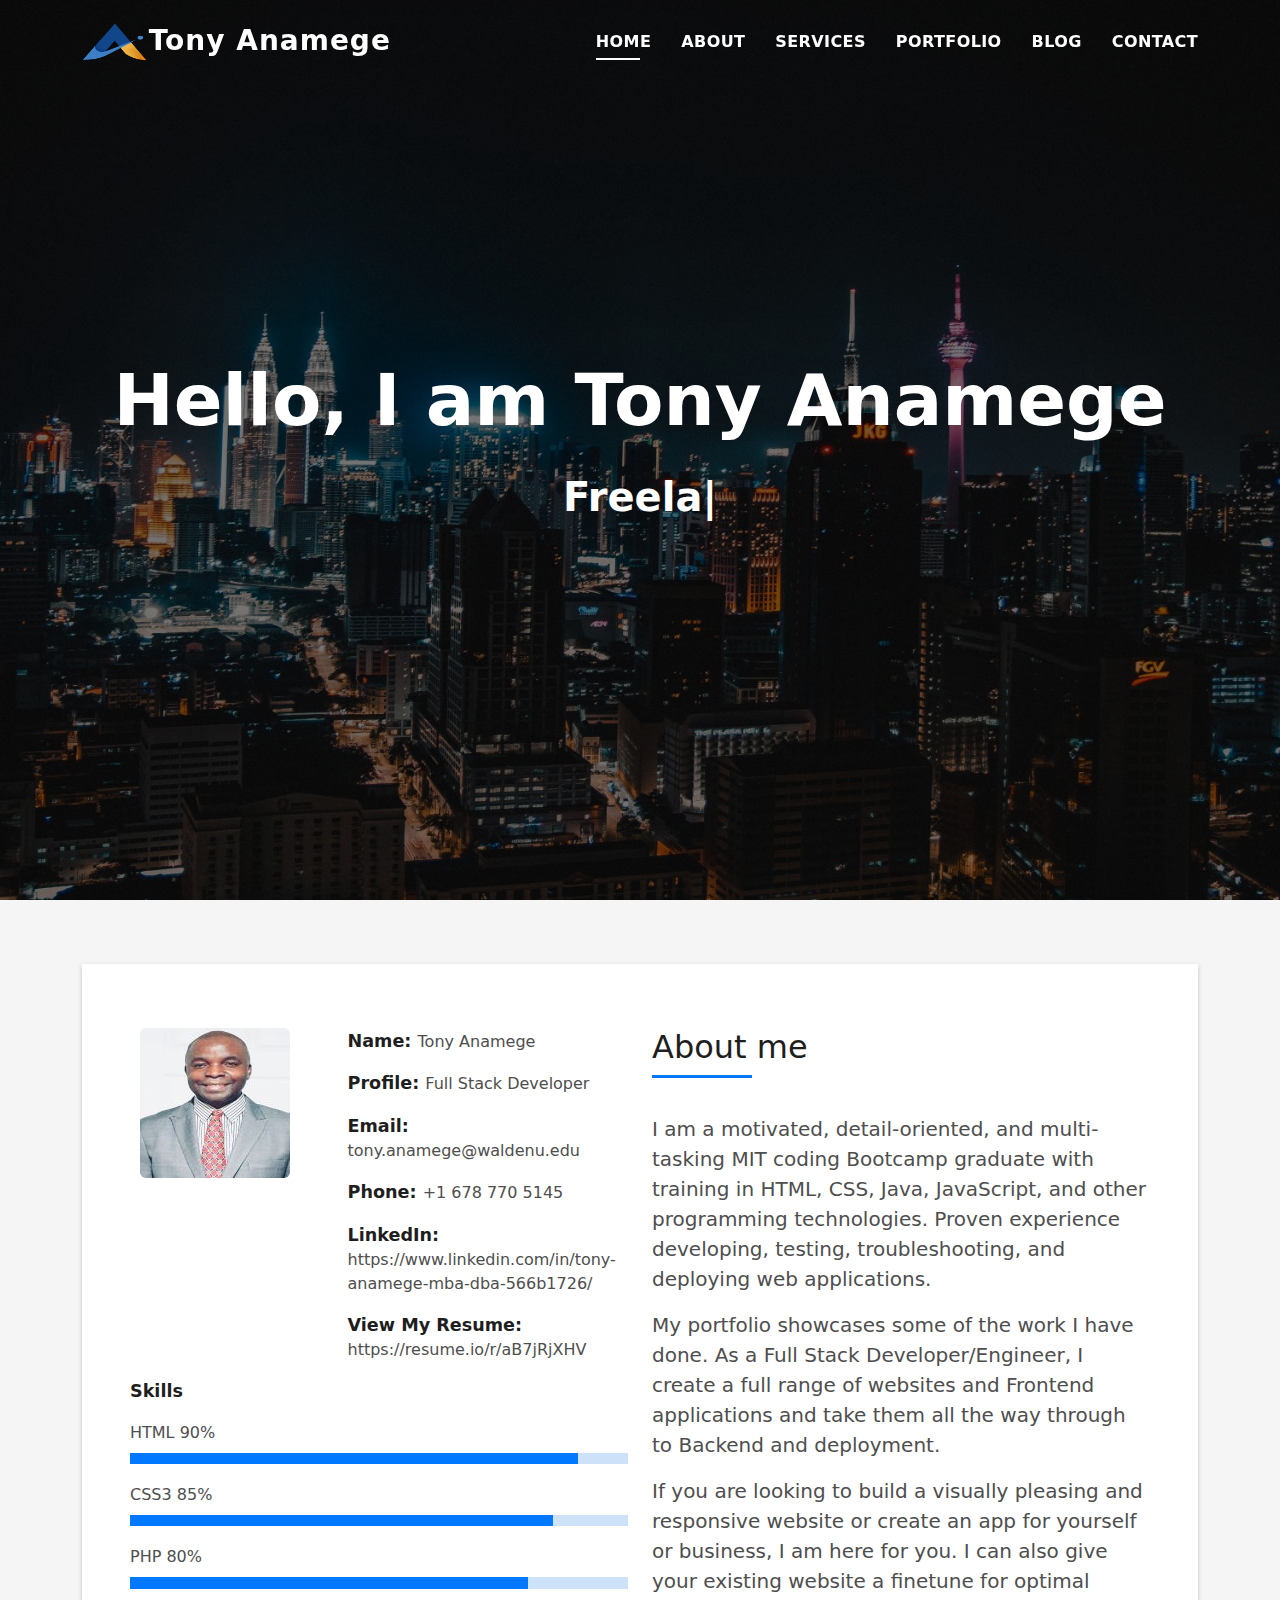
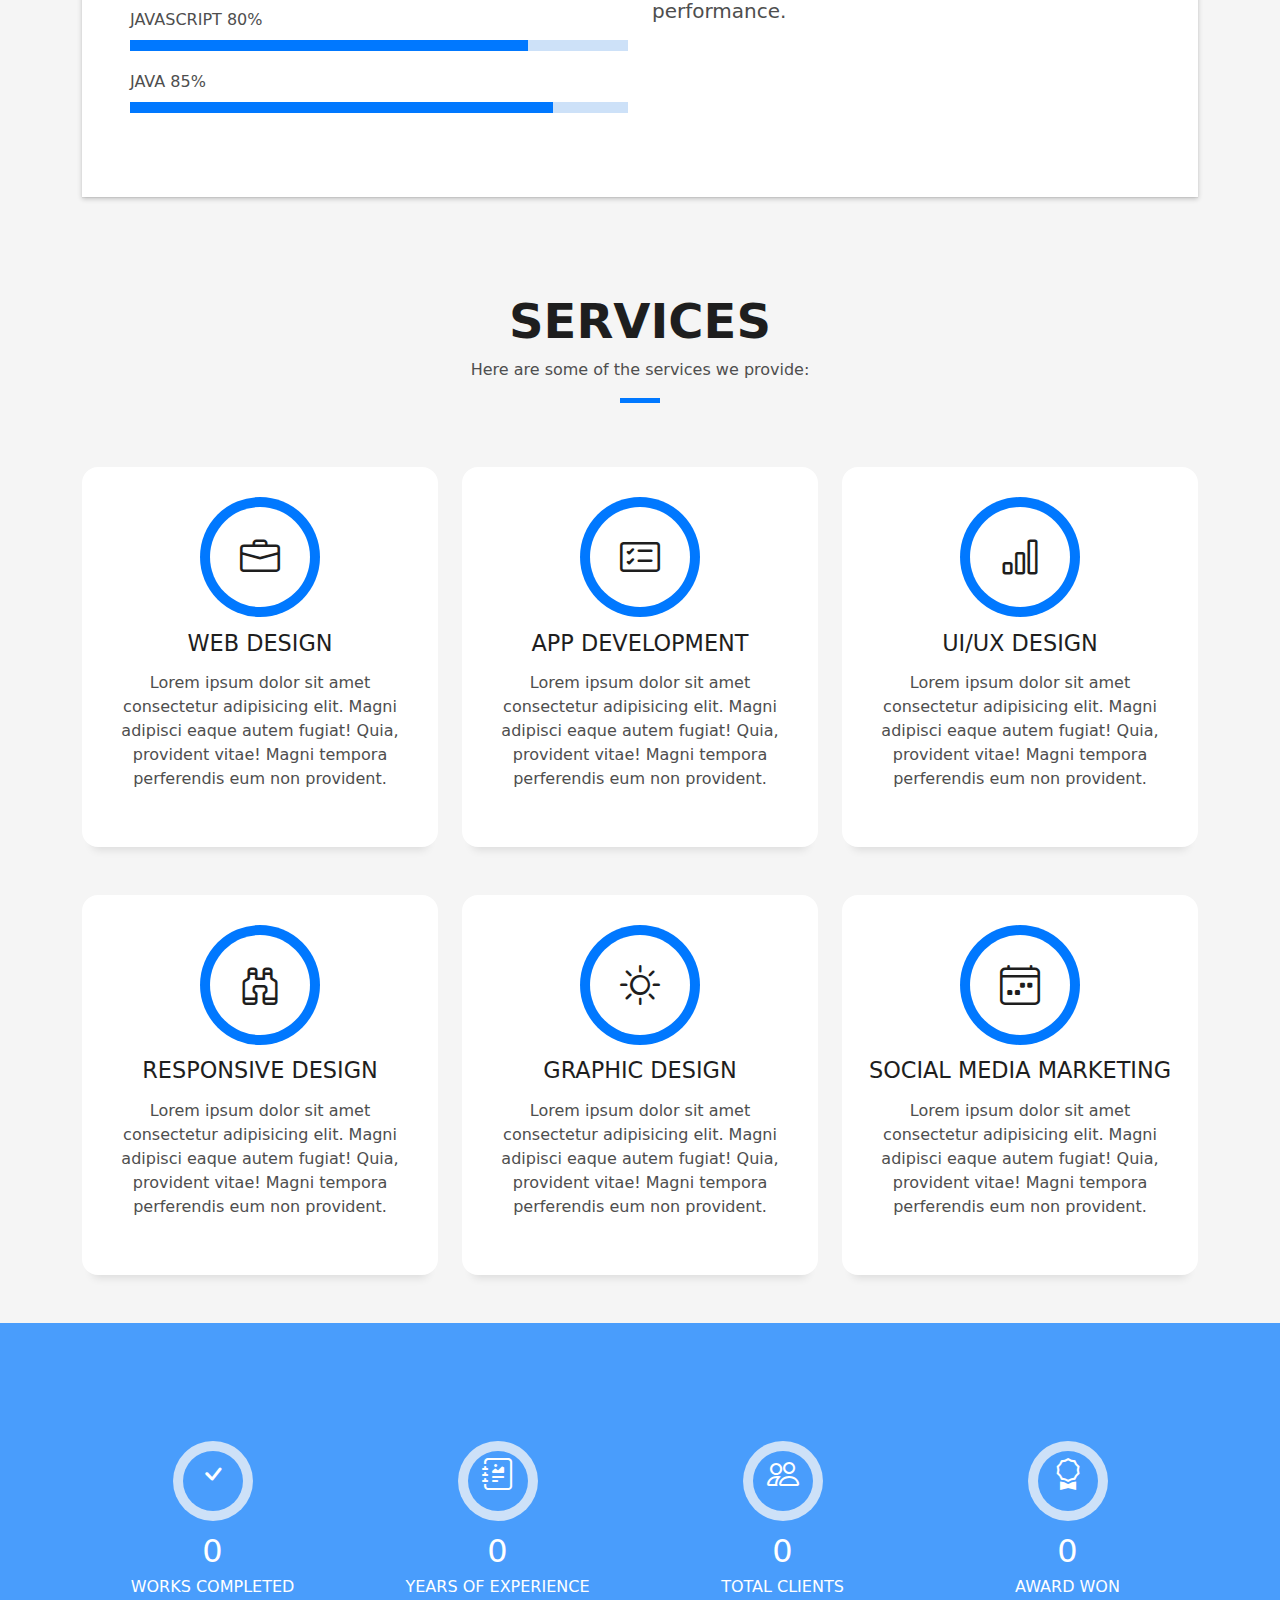
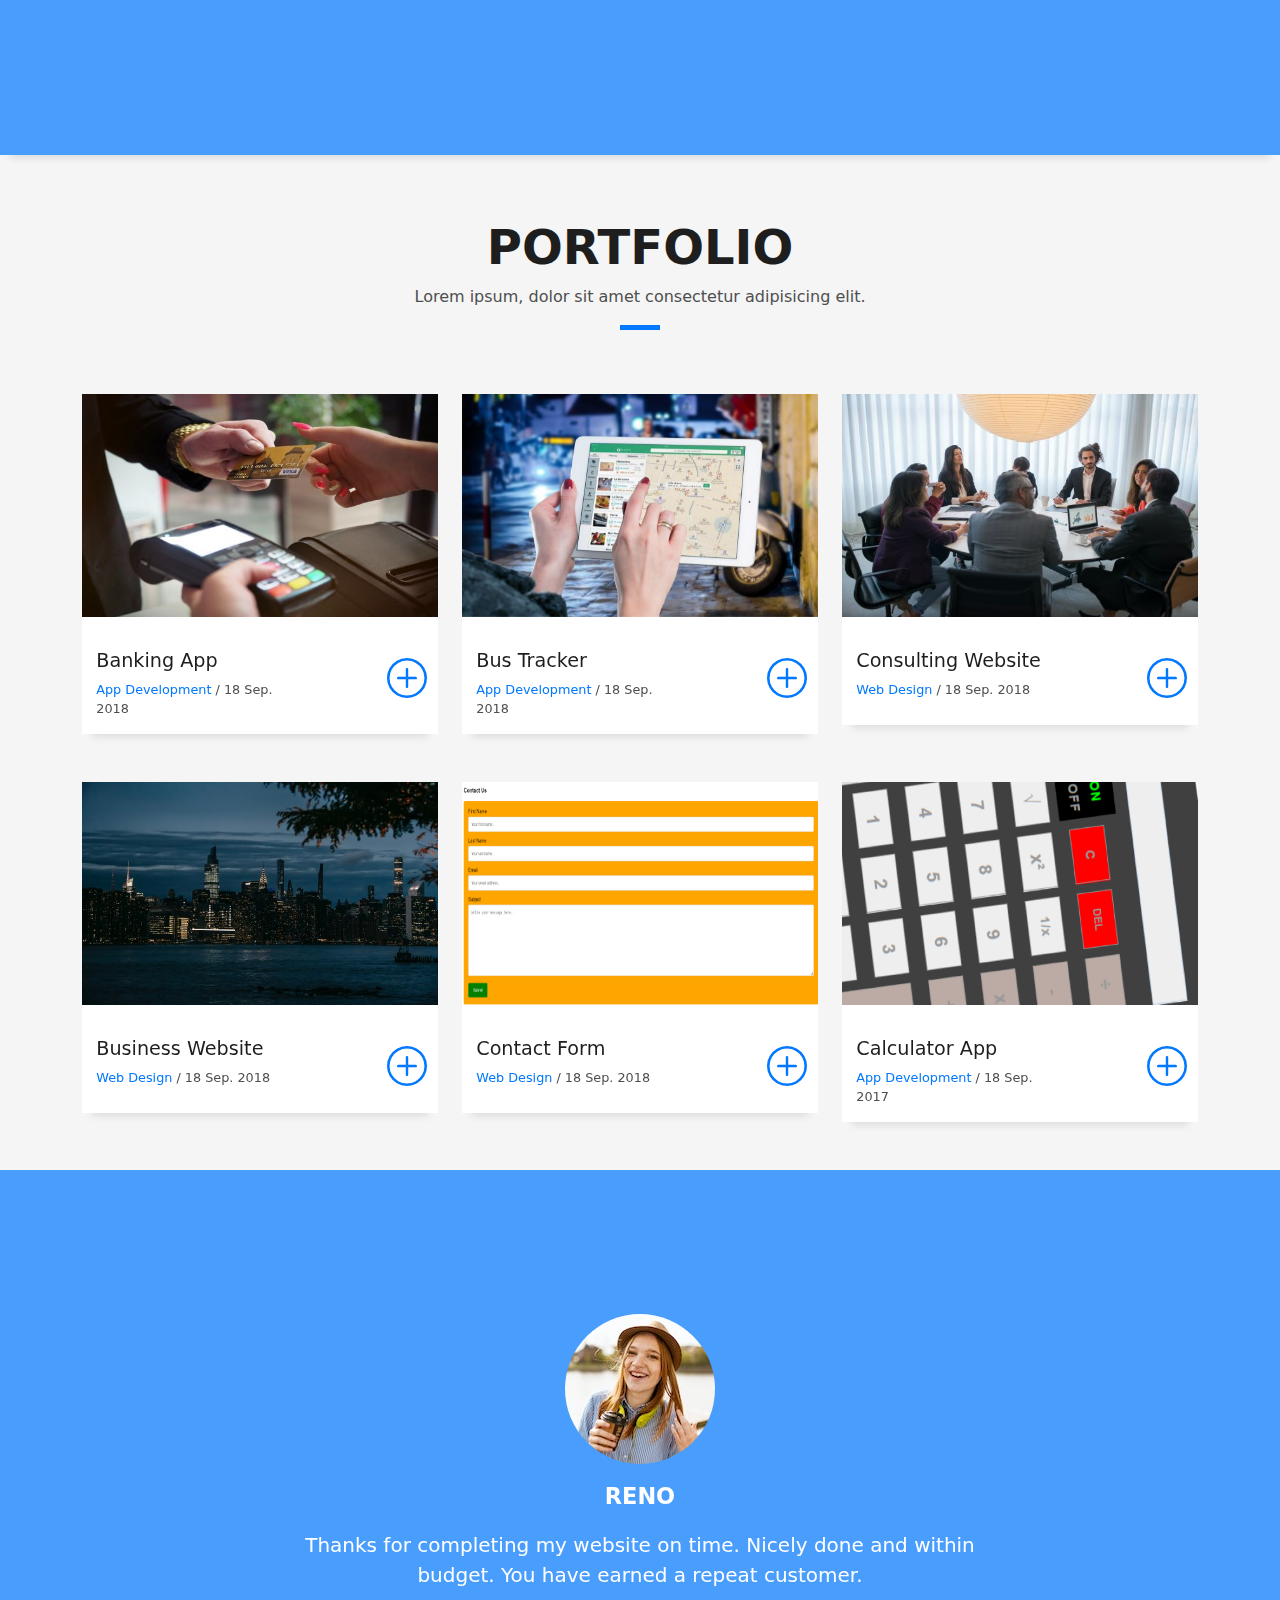
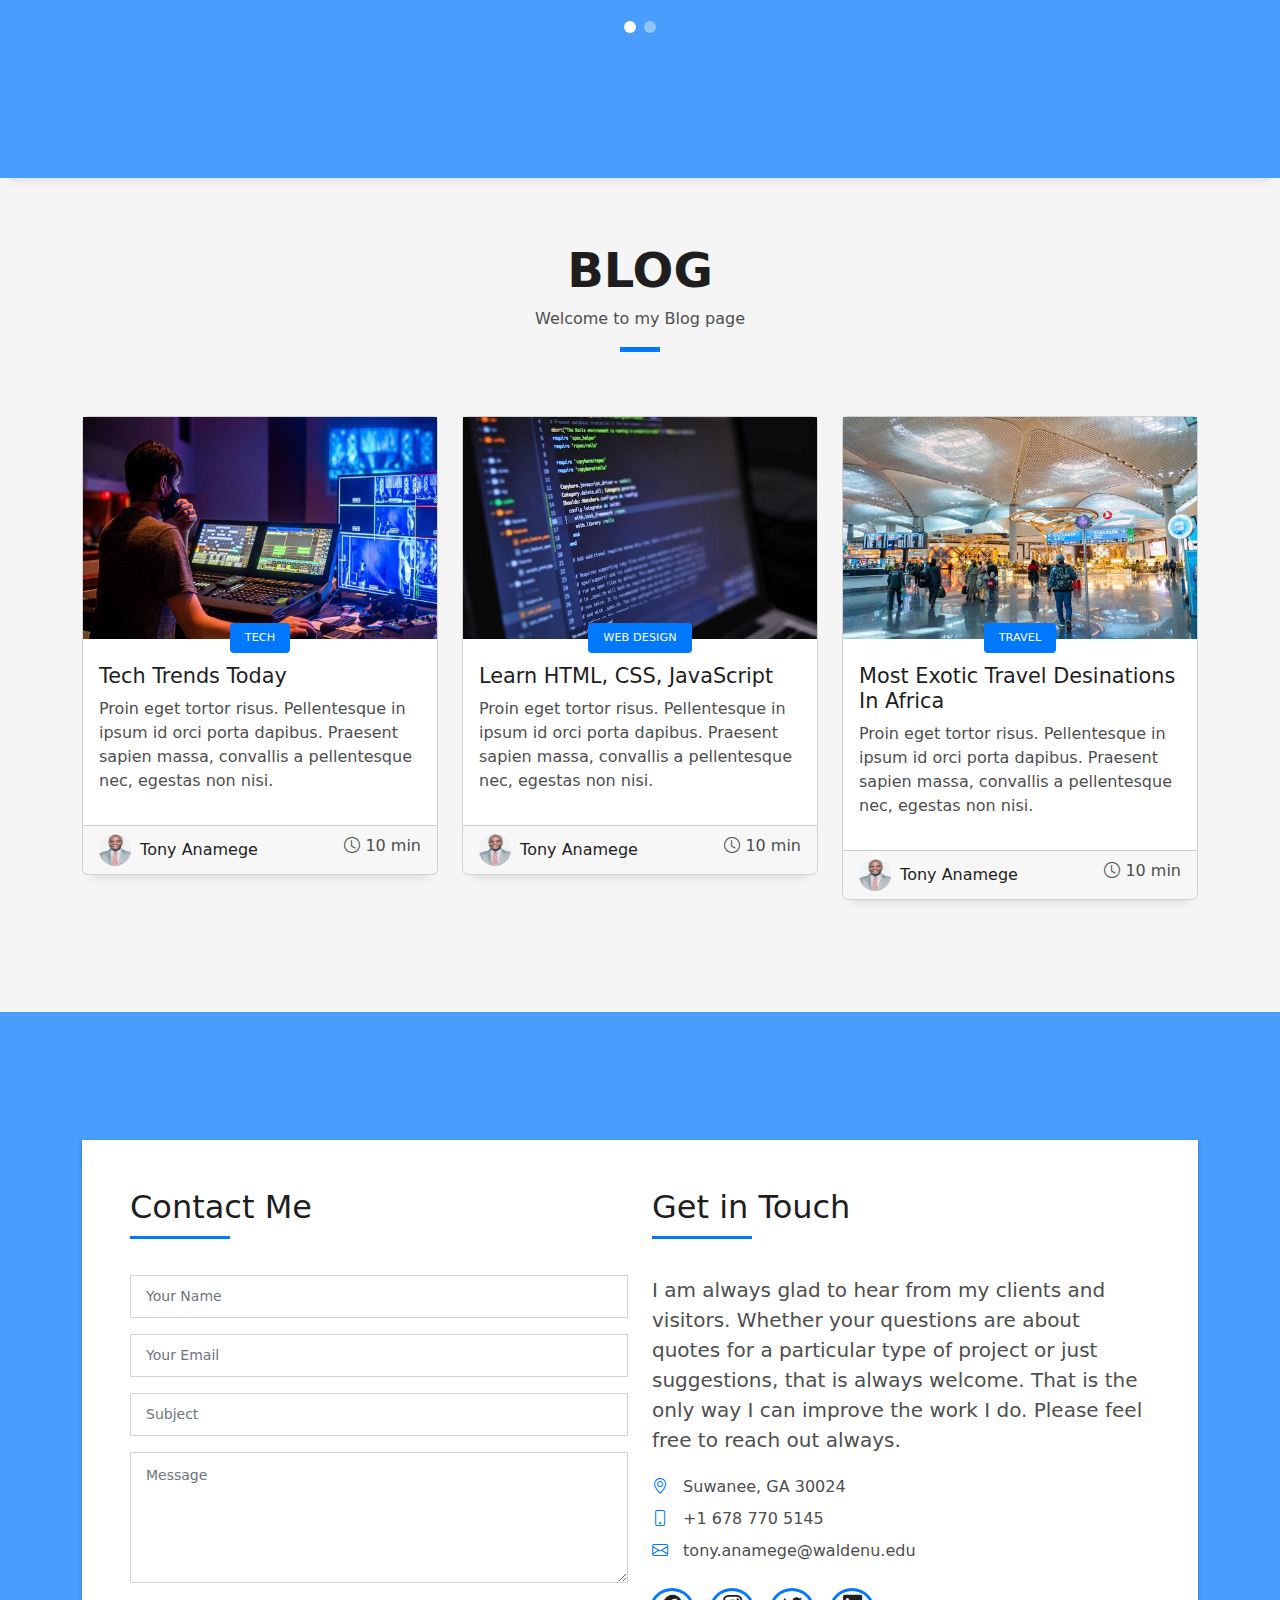
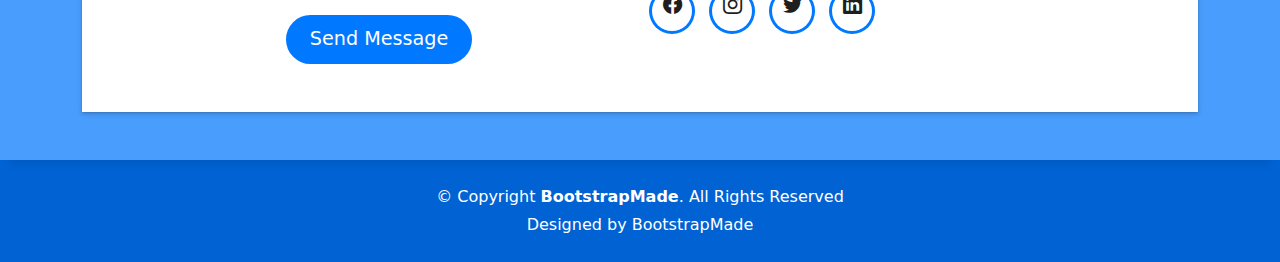
<file: index.html>
<!DOCTYPE html>
<html lang="en">

<head>
  <meta charset="utf-8">
  <meta content="width=device-width, initial-scale=1.0" name="viewport">

  <title>Tony Anamege - Portfolio Website</title>
  <meta content="" name="description">
  <meta content="" name="keywords">

  <!-- Favicons -->
  <link href="assets/img/favicon.png" rel="icon">
  <link href="assets/img/apple-touch-icon.png" rel="apple-touch-icon">

  <!-- Vendor CSS Files -->
  <link href="assets/vendor/bootstrap/css/bootstrap.min.css" rel="stylesheet">
  <link href="assets/vendor/bootstrap-icons/bootstrap-icons.css" rel="stylesheet">
  <link href="assets/vendor/glightbox/css/glightbox.min.css" rel="stylesheet">
  <link href="assets/vendor/swiper/swiper-bundle.min.css" rel="stylesheet">

  <!-- Template Main CSS File -->
  <link href="assets/css/style.css" rel="stylesheet">

  <!-- =======================================================
  * Template Name: DevFolio - v4.9.1
  * Template URL: https://bootstrapmade.com/devfolio-bootstrap-portfolio-html-template/
  * Author: BootstrapMade.com
  * License: https://bootstrapmade.com/license/
  ======================================================== -->
</head>

<body>

  <!-- ======= Header ======= -->
  <header id="header" class="fixed-top">
    <div class="container d-flex align-items-center justify-content-between">

      <h1 class="logo"><a href="index.html"><img src="assets/img/amaxxa-website-logo-250x150.png">Tony Anamege</a></h1>
      <!-- Uncomment below if you prefer to use an image logo -->
      <!-- <a href="index.html" class="logo"><img src="assets/img/logo.png" alt="" class="img-fluid"></a>-->

      <nav id="navbar" class="navbar">
        <ul>
          <li><a class="nav-link scrollto active" href="#hero">Home</a></li>
          <li><a class="nav-link scrollto" href="#about">About</a></li>
          <li><a class="nav-link scrollto" href="#services">Services</a></li>
          <li><a class="nav-link scrollto " href="#work">Portfolio</a></li>
          <li><a class="nav-link scrollto " href="#blog">Blog</a></li>          
          <li><a class="nav-link scrollto" href="#contact">Contact</a></li>
        </ul>
        <i class="bi bi-list mobile-nav-toggle"></i>
      </nav><!-- .navbar -->

    </div>
  </header><!-- End Header -->

  <!-- ======= Hero Section ======= -->
  <div id="hero" class="hero route bg-image" style="background-image: url(assets/img/night_skyline.jpg)">
    <div class="overlay-itro"></div>
    <div class="hero-content display-table">
      <div class="table-cell">
        <div class="container">
          <!--<p class="display-6 color-d">Hello, world!</p>-->
          <h1 class="hero-title mb-4">Hello, I am Tony Anamege</h1>
          <p class="hero-subtitle"><span class="typed" data-typed-items="Freelancer, Designer, Developer, UI/UX Designer"></span></p>
          <!-- <p class="pt-3"><a class="btn btn-primary btn js-scroll px-4" href="#about" role="button">Learn More</a></p> -->
        </div>
      </div>
    </div>
  </div><!-- End Hero Section -->

  <main id="main">

    <!-- ======= About Section ======= -->
    <section id="about" class="about-mf sect-pt4 route">
      <div class="container">
        <div class="row">
          <div class="col-sm-12">
            <div class="box-shadow-full">
              <div class="row">
                <div class="col-md-6">
                  <div class="row">
                    <div class="col-sm-6 col-md-5">
                      <div class="about-img">
                        <img src="assets/img/profile_pic1.jpg" class="img-fluid rounded b-shadow-a" alt="">
                      </div>
                    </div>
                    <div class="col-sm-6 col-md-7">
                      <div class="about-info">
                        <p><span class="title-s">Name: </span> <span>Tony Anamege</span></p>
                        <p><span class="title-s">Profile: </span> <span>Full Stack Developer</span></p>
                        <p><span class="title-s">Email: </span> <span>tony.anamege@waldenu.edu</span></p>
                        <p><span class="title-s">Phone: </span> <span>+1 678 770 5145</span></p>
                        <p><span class="title-s">LinkedIn: </span> <span>https://www.linkedin.com/in/tony-anamege-mba-dba-566b1726/</span></p>
                        <p><span class="title-s">View My Resume: </span> <span>https://resume.io/r/aB7jRjXHV</span></p>
                      </div>
                    </div>
                  </div>
                  <div class="skill-mf">
                    <p class="title-s">Skills</p>
                    <span>HTML</span> <span class="pull-right">90%</span>
                    <div class="progress">
                      <div class="progress-bar" role="progressbar" style="width: 90%;" aria-valuenow="85" aria-valuemin="0" aria-valuemax="100"></div>
                    </div>
                    <span>CSS3</span> <span class="pull-right">85%</span>
                    <div class="progress">
                      <div class="progress-bar" role="progressbar" style="width: 85%" aria-valuenow="75" aria-valuemin="0" aria-valuemax="100"></div>
                    </div>
                    <span>PHP</span> <span class="pull-right">80%</span>
                    <div class="progress">
                      <div class="progress-bar" role="progressbar" style="width: 80%" aria-valuenow="50" aria-valuemin="0" aria-valuemax="100"></div>
                    </div>
                    <span>JAVASCRIPT</span> <span class="pull-right">80%</span>
                    <div class="progress">
                      <div class="progress-bar" role="progressbar" style="width: 80%" aria-valuenow="90" aria-valuemin="0" aria-valuemax="100"></div>
                    </div>
                    <span>JAVA</span> <span class="pull-right">85%</span>
                    <div class="progress">
                      <div class="progress-bar" role="progressbar" style="width: 85%" aria-valuenow="50" aria-valuemin="0" aria-valuemax="100"></div>
                    </div>
                  </div>
                </div>
                <div class="col-md-6">
                  <div class="about-me pt-4 pt-md-0">
                    <div class="title-box-2">
                      <h5 class="title-left">
                        About me
                      </h5>
                    </div>
                    <p class="lead">
                      I am a motivated, detail-oriented, and multi-tasking MIT coding Bootcamp graduate with training in HTML, CSS, Java, JavaScript, and other programming technologies. Proven experience developing, testing, troubleshooting, and deploying web applications.  
                    </p>
                    <p class="lead">
                      My portfolio showcases some of the work I have done. As a Full Stack Developer/Engineer, I create a full range of websites and Frontend applications and take them all the way through to Backend and deployment. 
                    </p>
                    <p class="lead">
                      If you are looking to build a visually pleasing and responsive website or create  an app for yourself or business, I am here for you. I can also give your existing website a finetune for optimal performance. 
                    </p>
                  </div>
                </div>
              </div>
            </div>
          </div>
        </div>
      </div>
    </section><!-- End About Section -->

    <!-- ======= Services Section ======= -->
    <section id="services" class="services-mf pt-5 route">
      <div class="container">
        <div class="row">
          <div class="col-sm-12">
            <div class="title-box text-center">
              <h3 class="title-a">
                Services
              </h3>
              <p class="subtitle-a">
                Here are some of the services we provide:
              </p>
              <div class="line-mf"></div>
            </div>
          </div>
        </div>
        <div class="row">
          <div class="col-md-4">
            <div class="service-box">
              <div class="service-ico">
                <span class="ico-circle"><i class="bi bi-briefcase"></i></span>
              </div>
              <div class="service-content">
                <h2 class="s-title">Web Design</h2>
                <p class="s-description text-center">
                  Lorem ipsum dolor sit amet consectetur adipisicing elit. Magni adipisci eaque autem fugiat! Quia,
                  provident vitae! Magni
                  tempora perferendis eum non provident.
                </p>
              </div>
            </div>
          </div>
          <div class="col-md-4">
            <div class="service-box">
              <div class="service-ico">
                <span class="ico-circle"><i class="bi bi-card-checklist"></i></span>
              </div>
              <div class="service-content">
                <h2 class="s-title">App Development</h2>
                <p class="s-description text-center">
                  Lorem ipsum dolor sit amet consectetur adipisicing elit. Magni adipisci eaque autem fugiat! Quia,
                  provident vitae! Magni
                  tempora perferendis eum non provident.
                </p>
              </div>
            </div>
          </div>
          <div class="col-md-4">
            <div class="service-box">
              <div class="service-ico">
                <span class="ico-circle"><i class="bi bi-bar-chart"></i></span>
              </div>
              <div class="service-content">
                <h2 class="s-title">UI/UX Design</h2>
                <p class="s-description text-center">
                  Lorem ipsum dolor sit amet consectetur adipisicing elit. Magni adipisci eaque autem fugiat! Quia,
                  provident vitae! Magni
                  tempora perferendis eum non provident.
                </p>
              </div>
            </div>
          </div>
          <div class="col-md-4">
            <div class="service-box">
              <div class="service-ico">
                <span class="ico-circle"><i class="bi bi-binoculars"></i></span>
              </div>
              <div class="service-content">
                <h2 class="s-title">Responsive Design</h2>
                <p class="s-description text-center">
                  Lorem ipsum dolor sit amet consectetur adipisicing elit. Magni adipisci eaque autem fugiat! Quia,
                  provident vitae! Magni
                  tempora perferendis eum non provident.
                </p>
              </div>
            </div>
          </div>
          <div class="col-md-4">
            <div class="service-box">
              <div class="service-ico">
                <span class="ico-circle"><i class="bi bi-brightness-high"></i></span>
              </div>
              <div class="service-content">
                <h2 class="s-title">Graphic Design</h2>
                <p class="s-description text-center">
                  Lorem ipsum dolor sit amet consectetur adipisicing elit. Magni adipisci eaque autem fugiat! Quia,
                  provident vitae! Magni
                  tempora perferendis eum non provident.
                </p>
              </div>
            </div>
          </div>
          <div class="col-md-4">
            <div class="service-box">
              <div class="service-ico">
                <span class="ico-circle"><i class="bi bi-calendar4-week"></i></span>
              </div>
              <div class="service-content">
                <h2 class="s-title">Social Media Marketing</h2>
                <p class="s-description text-center">
                  Lorem ipsum dolor sit amet consectetur adipisicing elit. Magni adipisci eaque autem fugiat! Quia,
                  provident vitae! Magni
                  tempora perferendis eum non provident.
                </p>
              </div>
            </div>
          </div>
        </div>
      </div>
    </section><!-- End Services Section -->

    <!-- ======= Counter Section ======= -->
    <div class="section-counter paralax-mf bg-image" style="background-image: url(assets/img/counters-bg.jpg)">
      <div class="overlay-mf"></div>
      <div class="container position-relative">
        <div class="row">
          <div class="col-sm-3 col-lg-3">
            <div class="counter-box counter-box pt-4 pt-md-0">
              <div class="counter-ico">
                <span class="ico-circle"><i class="bi bi-check"></i></span>
              </div>
              <div class="counter-num">
                <p data-purecounter-start="0" data-purecounter-end="15" data-purecounter-duration="1" class="counter purecounter"></p>
                <span class="counter-text">WORKS COMPLETED</span>
              </div>
            </div>
          </div>
          <div class="col-sm-3 col-lg-3">
            <div class="counter-box pt-4 pt-md-0">
              <div class="counter-ico">
                <span class="ico-circle"><i class="bi bi-journal-richtext"></i></span>
              </div>
              <div class="counter-num">
                <p data-purecounter-start="0" data-purecounter-end="1" data-purecounter-duration="1" class="counter purecounter"></p>
                <span class="counter-text">YEARS OF EXPERIENCE</span>
              </div>
            </div>
          </div>
          <div class="col-sm-3 col-lg-3">
            <div class="counter-box pt-4 pt-md-0">
              <div class="counter-ico">
                <span class="ico-circle"><i class="bi bi-people"></i></span>
              </div>
              <div class="counter-num">
                <p data-purecounter-start="0" data-purecounter-end="27" data-purecounter-duration="1" class="counter purecounter"></p>
                <span class="counter-text">TOTAL CLIENTS</span>
              </div>
            </div>
          </div>
          <div class="col-sm-3 col-lg-3">
            <div class="counter-box pt-4 pt-md-0">
              <div class="counter-ico">
                <span class="ico-circle"><i class="bi bi-award"></i></span>
              </div>
              <div class="counter-num">
                <p data-purecounter-start="0" data-purecounter-end="3" data-purecounter-duration="1" class="counter purecounter"></p>
                <span class="counter-text">AWARD WON</span>
              </div>
            </div>
          </div>
        </div>
      </div>
    </div><!-- End Counter Section -->

    <!-- ======= Portfolio Section ======= -->
    <section id="work" class="portfolio-mf sect-pt4 route">
      <div class="container">
        <div class="row">
          <div class="col-sm-12">
            <div class="title-box text-center">
              <h3 class="title-a">
                Portfolio
              </h3>
              <p class="subtitle-a">
                Lorem ipsum, dolor sit amet consectetur adipisicing elit.
              </p>
              <div class="line-mf"></div>
            </div>
          </div>
        </div>
        <div class="row">
          <div class="col-md-4">
            <div class="work-box">
              <a href="assets/img/port_banking_app.jpg" data-gallery="portfolioGallery" class="portfolio-lightbox">
                <div class="work-img">
                  <img src="assets/img/port_banking_app.jpg" alt="" class="img-fluid">
                </div>
              </a>
              <div class="work-content">
                <div class="row">
                  <div class="col-sm-8">
                    <h2 class="w-title">Banking App</h2>
                    <div class="w-more">
                      <span class="w-ctegory">App Development</span> / <span class="w-date">18 Sep. 2018</span>
                    </div>
                  </div>
                  <div class="col-sm-4">
                    <div class="w-like">
                      <a href="portfolio-details.html"> <span class="bi bi-plus-circle"></span></a>
                    </div>
                  </div>
                </div>
              </div>
            </div>
          </div>
          <div class="col-md-4">
            <div class="work-box">
              <a href="assets/img/port_bus_tracker.jpg" data-gallery="portfolioGallery" class="portfolio-lightbox">
                <div class="work-img">
                  <img src="assets/img/port_bus_tracker.jpg" alt="" class="img-fluid">
                </div>
              </a>
              <div class="work-content">
                <div class="row">
                  <div class="col-sm-8">
                    <h2 class="w-title">Bus Tracker</h2>
                    <div class="w-more">
                      <span class="w-ctegory">App Development</span> / <span class="w-date">18 Sep. 2018</span>
                    </div>
                  </div>
                  <div class="col-sm-4">
                    <div class="w-like">
                      <a href="portfolio-details.html"> <span class="bi bi-plus-circle"></span></a>
                    </div>
                  </div>
                </div>
              </div>
            </div>
          </div>
          <div class="col-md-4">
            <div class="work-box">
              <a href="assets/img/port_consulting.jpg" data-gallery="portfolioGallery" class="portfolio-lightbox">
                <div class="work-img">
                  <img src="assets/img/port_consulting.jpg" alt="" class="img-fluid">
                </div>
              </a>
              <div class="work-content">
                <div class="row">
                  <div class="col-sm-8">
                    <h2 class="w-title">Consulting Website</h2>
                    <div class="w-more">
                      <span class="w-ctegory">Web Design</span> / <span class="w-date">18 Sep. 2018</span>
                    </div>
                  </div>
                  <div class="col-sm-4">
                    <div class="w-like">
                      <a href="portfolio-details.html"> <span class="bi bi-plus-circle"></span></a>
                    </div>
                  </div>
                </div>
              </div>
            </div>
          </div>
          <div class="col-md-4">
            <div class="work-box">
              <a href="assets/img/port_management.jpg" data-gallery="portfolioGallery" class="portfolio-lightbox">
                <div class="work-img">
                  <img src="assets/img/port_management.jpg" alt="" class="img-fluid">
                </div>
              </a>
              <div class="work-content">
                <div class="row">
                  <div class="col-sm-8">
                    <h2 class="w-title">Business Website</h2>
                    <div class="w-more">
                      <span class="w-ctegory">Web Design</span> / <span class="w-date">18 Sep. 2018</span>
                    </div>
                  </div>
                  <div class="col-sm-4">
                    <div class="w-like">
                      <a href="portfolio-details.html"> <span class="bi bi-plus-circle"></span></a>
                    </div>
                  </div>
                </div>
              </div>
            </div>
          </div>
          <div class="col-md-4">
            <div class="work-box">
              <a href="assets/img/contact_form.PNG" data-gallery="portfolioGallery" class="portfolio-lightbox">
                <div class="work-img">
                  <img src="assets/img/contact_form.PNG" alt="" class="img-fluid">
                </div>
              </a>
              <div class="work-content">
                <div class="row">
                  <div class="col-sm-8">
                    <h2 class="w-title">Contact Form</h2>
                    <div class="w-more">
                      <span class="w-ctegory">Web Design</span> / <span class="w-date">18 Sep. 2018</span>
                    </div>
                  </div>
                  <div class="col-sm-4">
                    <div class="w-like">
                      <a href="portfolio-details.html"> <span class="bi bi-plus-circle"></span></a>
                    </div>
                  </div>
                </div>
              </div>
            </div>
          </div>
          <div class="col-md-4">
            <div class="work-box">
              <a href="assets/img/Calculator_App1 .PNG" data-gallery="portfolioGallery" class="portfolio-lightbox">
                <div class="work-img">
                  <img src="assets/img/Calculator_App1 .PNG" alt="" class="img-fluid">
                </div>
              </a>
              <div class="work-content">
                <div class="row">
                  <div class="col-sm-8">
                    <h2 class="w-title">Calculator App</h2>
                    <div class="w-more">
                      <span class="w-ctegory">App Development</span> / <span class="w-date">18 Sep. 2017</span>
                    </div>
                  </div>
                  <div class="col-sm-4">
                    <div class="w-like">
                      <a href="portfolio-details.html"> <span class="bi bi-plus-circle"></span></a>
                    </div>
                  </div>
                </div>
              </div>
            </div>
          </div>

        </div>
      </div>
    </section><!-- End Portfolio Section -->

    <!-- ======= Testimonials Section ======= -->
    <div class="testimonials paralax-mf bg-image" style="background-image: url(assets/img/overlay-bg.jpg)">
      <div class="overlay-mf"></div>
      <div class="container">
        <div class="row">
          <div class="col-md-12">

            <div class="testimonials-slider swiper" data-aos="fade-up" data-aos-delay="100">
              <div class="swiper-wrapper">

                <div class="swiper-slide">
                  <div class="testimonial-box">
                    <div class="author-test">
                      <img src="assets/img/testim3.jpg" alt="" class="rounded-circle b-shadow-a">
                      <span class="author">Reno</span>
                    </div>
                    <div class="content-test">
                      <p class="description lead">
                        Thanks for  completing my website on time. Nicely done and within budget. You have earned a repeat customer.
                      </p>
                    </div>
                  </div>
                </div><!-- End testimonial item -->

                <div class="swiper-slide">
                  <div class="testimonial-box">
                    <div class="author-test">
                      <img src="assets/img/dap150.jpg" alt="" class="rounded-circle b-shadow-a">
                      <span class="author">Kayvan</span>
                    </div>
                    <div class="content-test">
                      <p class="description lead">
                        Great job, Tony! I am quite please with how the project came out at the end. Keep up the good job.
                      </p>
                    </div>
                  </div>
                </div><!-- End testimonial item -->
              </div>
              <div class="swiper-pagination"></div>
            </div>

            <!-- <div id="testimonial-mf" class="owl-carousel owl-theme">
          
        </div> -->
          </div>
        </div>
      </div>
    </div><!-- End Testimonials Section -->

    <!-- ======= Blog Section ======= -->
    <section id="blog" class="blog-mf sect-pt4 route">
      <div class="container">
        <div class="row">
          <div class="col-sm-12">
            <div class="title-box text-center">
              <h3 class="title-a">
                Blog
              </h3>
              <p class="subtitle-a">
                Welcome to my Blog page
              </p>
              <div class="line-mf"></div>
            </div>
          </div>
        </div>
        <div class="row">
          <div class="col-md-4">
            <div class="card card-blog">
              <div class="card-img">
                <a href="blog-single.html"><img src="assets/img/blog2.jpg" alt="" class="img-fluid"></a>
              </div>
              <div class="card-body">
                <div class="card-category-box">
                  <div class="card-category">
                    <h6 class="category">Tech</h6>
                  </div>
                </div>
                <h3 class="card-title"><a href="blog-single.html">Tech Trends Today</a></h3>
                <p class="card-description">
                  Proin eget tortor risus. Pellentesque in ipsum id orci porta dapibus. Praesent sapien massa, convallis
                  a pellentesque nec,
                  egestas non nisi.
                </p>
              </div>
              <div class="card-footer">
                <div class="post-author">
                  <a href="#">
                    <img src="assets/img/profile_pic1.jpg" alt="" class="avatar rounded-circle">
                    <span class="author">Tony Anamege</span>
                  </a>
                </div>
                <div class="post-date">
                  <span class="bi bi-clock"></span> 10 min
                </div>
              </div>
            </div>
          </div>
          <div class="col-md-4">
            <div class="card card-blog">
              <div class="card-img">
                <a href="blog-single.html"><img src="assets/img/blog1.jpg" alt="" class="img-fluid"></a>
              </div>
              <div class="card-body">
                <div class="card-category-box">
                  <div class="card-category">
                    <h6 class="category">Web Design</h6>
                  </div>
                </div>
                <h3 class="card-title"><a href="blog-single.html">Learn HTML, CSS, JavaScript</a></h3>
                <p class="card-description">
                  Proin eget tortor risus. Pellentesque in ipsum id orci porta dapibus. Praesent sapien massa, convallis
                  a pellentesque nec,
                  egestas non nisi.
                </p>
              </div>
              <div class="card-footer">
                <div class="post-author">
                  <a href="#">
                    <img src="assets/img/profile_pic1.jpg" alt="" class="avatar rounded-circle">
                    <span class="author">Tony Anamege</span>
                  </a>
                </div>
                <div class="post-date">
                  <span class="bi bi-clock"></span> 10 min
                </div>
              </div>
            </div>
          </div>
          <div class="col-md-4">
            <div class="card card-blog">
              <div class="card-img">
                <a href="blog-single.html"><img src="assets/img/blog3.jpg" alt="" class="img-fluid"></a>
              </div>
              <div class="card-body">
                <div class="card-category-box">
                  <div class="card-category">
                    <h6 class="category">Travel</h6>
                  </div>
                </div>
                <h3 class="card-title"><a href="blog-single.html">Most Exotic Travel Desinations In Africa</a></h3>
                <p class="card-description">
                  Proin eget tortor risus. Pellentesque in ipsum id orci porta dapibus. Praesent sapien massa, convallis
                  a pellentesque nec,
                  egestas non nisi.
                </p>
              </div>
              <div class="card-footer">
                <div class="post-author">
                  <a href="#">
                    <img src="assets/img/profile_pic1.jpg" alt="" class="avatar rounded-circle">
                    <span class="author">Tony Anamege</span>
                  </a>
                </div>
                <div class="post-date">
                  <span class="bi bi-clock"></span> 10 min
                </div>
              </div>
            </div>
          </div>
        </div>
      </div>
    </section><!-- End Blog Section -->

    <!-- ======= Contact Section ======= -->
    <section id="contact" class="paralax-mf footer-paralax bg-image sect-mt4 route" style="background-image: url(assets/img/overlay-bg.jpg)">
      <div class="overlay-mf"></div>
      <div class="container">
        <div class="row">
          <div class="col-sm-12">
            <div class="contact-mf">
              <div id="contact" class="box-shadow-full">
                <div class="row">
                  <div class="col-md-6">
                    <div class="title-box-2">
                      <h5 class="title-left">
                       Contact Me
                      </h5>
                    </div>
                    <div>
                      <form action="forms/contact.php" method="post" role="form" class="php-email-form">
                        <div class="row">
                          <div class="col-md-12 mb-3">
                            <div class="form-group">
                              <input type="text" name="name" class="form-control" id="name" placeholder="Your Name" required>
                            </div>
                          </div>
                          <div class="col-md-12 mb-3">
                            <div class="form-group">
                              <input type="email" class="form-control" name="email" id="email" placeholder="Your Email" required>
                            </div>
                          </div>
                          <div class="col-md-12 mb-3">
                            <div class="form-group">
                              <input type="text" class="form-control" name="subject" id="subject" placeholder="Subject" required>
                            </div>
                          </div>
                          <div class="col-md-12">
                            <div class="form-group">
                              <textarea class="form-control" name="message" rows="5" placeholder="Message" required></textarea>
                            </div>
                          </div>
                          <div class="col-md-12 text-center my-3">
                            <div class="loading">Loading</div>
                            <div class="error-message"></div>
                            <div class="sent-message">Your message has been sent. Thank you!</div>
                          </div>
                          <div class="col-md-12 text-center">
                            <button type="submit" class="button button-a button-big button-rouded">Send Message</button>
                          </div>
                        </div>
                      </form>
                    </div>
                  </div>
                  <div class="col-md-6">
                    <div class="title-box-2 pt-4 pt-md-0">
                      <h5 class="title-left">
                        Get in Touch
                      </h5>
                    </div>
                    <div class="more-info">
                      <p class="lead">
                        I am always glad to hear from my clients and visitors. Whether your questions are about quotes for a particular type of project or just suggestions, that is always welcome. That is the only way I can improve the work I do. Please feel free to reach out always.
                      </p>
                      <ul class="list-ico">
                        <li><span class="bi bi-geo-alt"></span> Suwanee, GA 30024</li>
                        <li><span class="bi bi-phone"></span> +1 678 770 5145</li>
                        <li><span class="bi bi-envelope"></span> tony.anamege@waldenu.edu</li>
                      </ul>
                    </div>
                    <div class="socials">
                      <ul>
                        <li><a href=""><span class="ico-circle"><i class="bi bi-facebook"></i></span></a></li>
                        <li><a href=""><span class="ico-circle"><i class="bi bi-instagram"></i></span></a></li>
                        <li><a href=""><span class="ico-circle"><i class="bi bi-twitter"></i></span></a></li>
                        <li><a href=""><span class="ico-circle"><i class="bi bi-linkedin"></i></span></a></li>
                      </ul>
                    </div>
                  </div>
                </div>
              </div>
            </div>
          </div>
        </div>
      </div>
    </section><!-- End Contact Section -->

  </main><!-- End #main -->

  <!-- ======= Footer ======= -->
  <footer>
    <div class="container">
      <div class="row">
        <div class="col-sm-12">
          <div class="copyright-box">
            <p class="copyright">&copy; Copyright <strong>BootstrapMade</strong>. All Rights Reserved</p>
            <div class="credits">
              <!--
              All the links in the footer should remain intact.
              You can delete the links only if you purchased the pro version.
              Licensing information: https://bootstrapmade.com/license/
              Purchase the pro version with working PHP/AJAX contact form: https://bootstrapmade.com/buy/?theme=DevFolio
            -->
              Designed by <a href="https://bootstrapmade.com/">BootstrapMade</a>
            </div>
          </div>
        </div>
      </div>
    </div>
  </footer><!-- End  Footer -->

  <div id="preloader"></div>
  <a href="#" class="back-to-top d-flex align-items-center justify-content-center"><i class="bi bi-arrow-up-short"></i></a>

  <!-- Vendor JS Files -->
  <script src="assets/vendor/purecounter/purecounter_vanilla.js"></script>
  <script src="assets/vendor/bootstrap/js/bootstrap.bundle.min.js"></script>
  <script src="assets/vendor/glightbox/js/glightbox.min.js"></script>
  <script src="assets/vendor/swiper/swiper-bundle.min.js"></script>
  <script src="assets/vendor/typed.js/typed.min.js"></script>
  <script src="assets/vendor/php-email-form/validate.js"></script>

  <!-- Template Main JS File -->
  <script src="assets/js/main.js"></script>

</body>

</html>
</file>
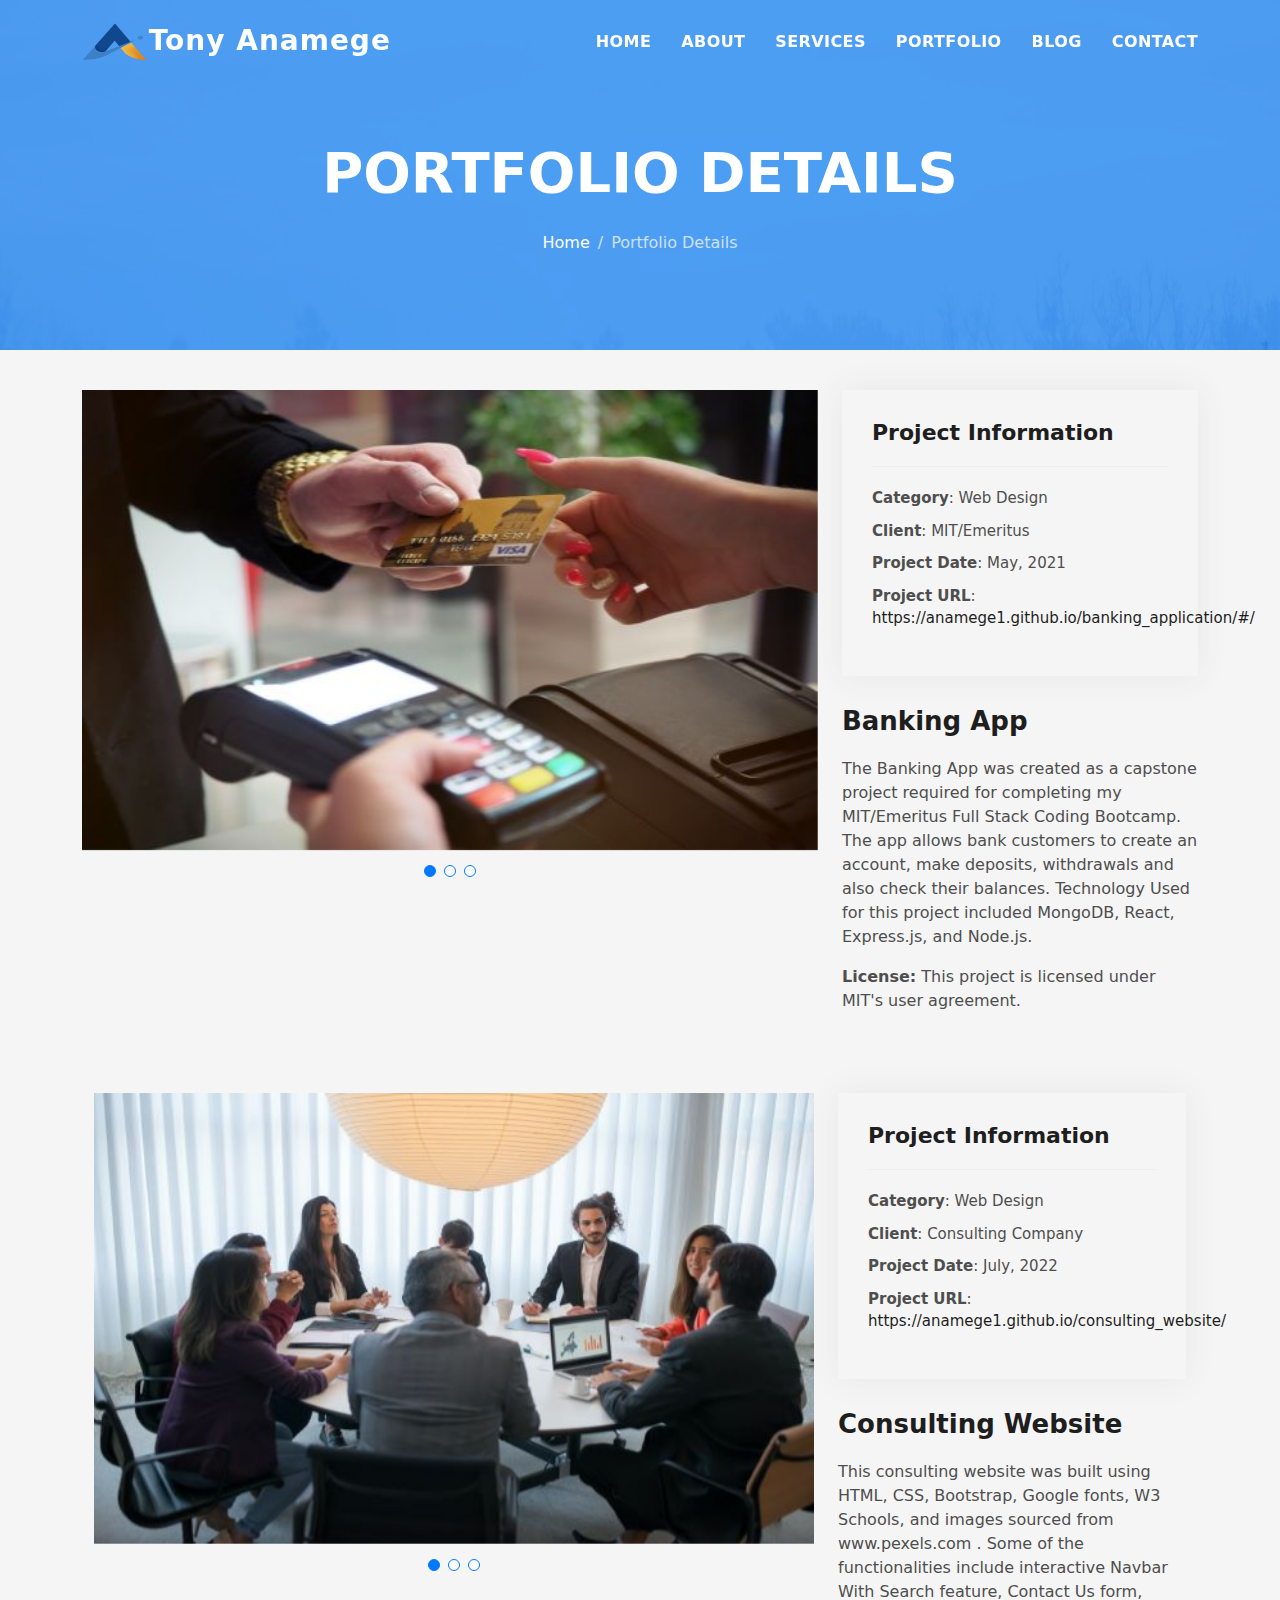
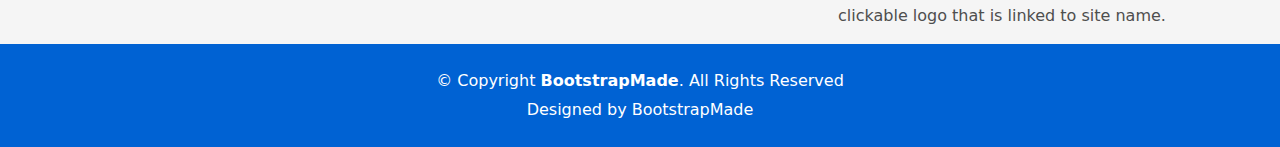
<file: portfolio-details.html>
<!DOCTYPE html>
<html lang="en">

<head>
  <meta charset="utf-8">
  <meta content="width=device-width, initial-scale=1.0" name="viewport">

  <title>Tony Anamege - Portfolio Website</title>
  <meta content="" name="description">
  <meta content="" name="keywords">

  <!-- Favicons -->
  <link href="assets/img/favicon.png" rel="icon">
  <link href="assets/img/apple-touch-icon.png" rel="apple-touch-icon">

  <!-- Vendor CSS Files -->
  <link href="assets/vendor/bootstrap/css/bootstrap.min.css" rel="stylesheet">
  <link href="assets/vendor/bootstrap-icons/bootstrap-icons.css" rel="stylesheet">
  <link href="assets/vendor/glightbox/css/glightbox.min.css" rel="stylesheet">
  <link href="assets/vendor/swiper/swiper-bundle.min.css" rel="stylesheet">

  <!-- Template Main CSS File -->
  <link href="assets/css/style.css" rel="stylesheet">

  <!-- =======================================================
  * Template Name: DevFolio - v4.9.1
  * Template URL: https://bootstrapmade.com/devfolio-bootstrap-portfolio-html-template/
  * Author: BootstrapMade.com
  * License: https://bootstrapmade.com/license/
  ======================================================== -->
</head>

<body>

  <!-- ======= Header ======= -->
  <header id="header" class="fixed-top">
    <div class="container d-flex align-items-center justify-content-between">      
      <h1 class="logo"><a href="index.html"><img src="assets/img/amaxxa-website-logo-250x150.png">Tony Anamege</a></h1>
      <!-- Uncomment below if you prefer to use an image logo -->
      <!-- <a href="index.html" class="logo"><img src="assets/img/logo.png" alt="" class="img-fluid"></a>-->

      <nav id="navbar" class="navbar">
        <ul>
          <li><a class="nav-link scrollto " href="#hero">Home</a></li>
          <li><a class="nav-link scrollto" href="#about">About</a></li>
          <li><a class="nav-link scrollto" href="#services">Services</a></li>
          <li><a class="nav-link scrollto " href="#work">Portfolio</a></li>
          <li><a class="nav-link scrollto " href="#blog">Blog</a></li>          
          <li><a class="nav-link scrollto" href="#contact">Contact</a></li>
        </ul>
        <i class="bi bi-list mobile-nav-toggle"></i>
      </nav><!-- .navbar -->

    </div>
  </header><!-- End Header -->

  <div class="hero hero-single route bg-image" style="background-image: url(assets/img/overlay-bg.jpg)">
    <div class="overlay-mf"></div>
    <div class="hero-content display-table">
      <div class="table-cell">
        <div class="container">
          <h2 class="hero-title mb-4">Portfolio Details</h2>
          <ol class="breadcrumb d-flex justify-content-center">
            <li class="breadcrumb-item">
              <a href="#">Home</a>
            </li>
            <li class="breadcrumb-item active">Portfolio Details</li>
          </ol>
        </div>
      </div>
    </div>
  </div>

  <main id="main">

    <!-- ======= Portfolio Details Section ======= -->
    <section id="portfolio-details" class="portfolio-details">
      <div class="container">

        <div class="row gy-4">

          <div class="col-lg-8">
            <div class="portfolio-details-slider swiper">
              <div class="swiper-wrapper align-items-center">

                <div class="swiper-slide">
                  <img src="assets/img/port_banking_app.jpg" alt="">
                </div>

                <div class="swiper-slide">
                  <img src="assets/img/port_management.jpg" alt="">
                </div>

                <div class="swiper-slide">
                  <img src="assets/img/port_bus_tracker.jpg" alt="">
                </div>

              </div>
              <div class="swiper-pagination"></div>
            </div>
          </div>

          <div class="col-lg-4">
            <div class="portfolio-info">
              <h3>Project Information</h3>
              <ul>
                <li><strong>Category</strong>: Web Design</li>
                <li><strong>Client</strong>: MIT/Emeritus</li>
                <li><strong>Project Date</strong>: May, 2021</li>
                <li><strong>Project URL</strong>: <a href="#">https://anamege1.github.io/banking_application/#/</a></li>
              </ul>
            </div>
            <div class="portfolio-description">
              <h2>Banking App</h2>
              <p>
                The Banking App was created as a capstone project required for completing my MIT/Emeritus Full Stack Coding Bootcamp. The app allows bank customers to create an account, make deposits, withdrawals and also check their balances. Technology Used for this project included MongoDB, React, Express.js, and Node.js. <br>
                <p><b>License:</b> This project is licensed under MIT's user agreement.</p>
              </p>
            </div>
          </div>




          <section id="portfolio-details" class="portfolio-details">
            <div class="container">
      
              <div class="row gy-4">
      
                <div class="col-lg-8">
                  <div class="portfolio-details-slider swiper">
                    <div class="swiper-wrapper align-items-center">
      
                      <div class="swiper-slide">
                        <img src="assets/img/port_consulting.jpg" alt="">
                      </div>
      
                      <div class="swiper-slide">
                        <img src="assets/img/csr1.jpg" alt="">
                      </div>
      
                      <div class="swiper-slide">
                        <img src="assets/img/work-3.jpg" alt="">
                      </div>
      
                    </div>
                    <div class="swiper-pagination"></div>
                  </div>
                </div>
      
                <div class="col-lg-4">
                  <div class="portfolio-info">
                    <h3>Project Information</h3>
                    <ul>
                      <li><strong>Category</strong>: Web Design</li>
                      <li><strong>Client</strong>: Consulting Company</li>
                      <li><strong>Project Date</strong>: July, 2022</li>
                      <li><strong>Project URL</strong>: <a href="#">https://anamege1.github.io/consulting_website/</a></li>
                    </ul>
                  </div>
                  <div class="portfolio-description">
                    <h2>Consulting Website</h2>
                    <p>
                      This consulting website was built using HTML, CSS, Bootstrap, Google fonts, W3 Schools, and images sourced from www.pexels.com . Some of the functionalities include interactive Navbar With Search feature, Contact Us form, clickable logo that is linked to site name.
                    </p>
                  </div>
                </div>
       
    </section><!-- End Portfolio Details Section -->

  </main><!-- End #main -->

  <!-- ======= Footer ======= -->
  <footer>
    <div class="container">
      <div class="row">
        <div class="col-sm-12">
          <div class="copyright-box">
            <p class="copyright">&copy; Copyright <strong>BootstrapMade</strong>. All Rights Reserved</p>
            <div class="credits">
              <!--
              All the links in the footer should remain intact.
              You can delete the links only if you purchased the pro version.
              Licensing information: https://bootstrapmade.com/license/
              Purchase the pro version with working PHP/AJAX contact form: https://bootstrapmade.com/buy/?theme=DevFolio
            -->
              Designed by <a href="https://bootstrapmade.com/">BootstrapMade</a>
            </div>
          </div>
        </div>
      </div>
    </div>
  </footer><!-- End  Footer -->

  <div id="preloader"></div>
  <a href="#" class="back-to-top d-flex align-items-center justify-content-center"><i class="bi bi-arrow-up-short"></i></a>

  <!-- Vendor JS Files -->
  <script src="assets/vendor/purecounter/purecounter_vanilla.js"></script>
  <script src="assets/vendor/bootstrap/js/bootstrap.bundle.min.js"></script>
  <script src="assets/vendor/glightbox/js/glightbox.min.js"></script>
  <script src="assets/vendor/swiper/swiper-bundle.min.js"></script>
  <script src="assets/vendor/typed.js/typed.min.js"></script>
  <script src="assets/vendor/php-email-form/validate.js"></script>

  <!-- Template Main JS File -->
  <script src="assets/js/main.js"></script>

</body>

</html>
</file>
<file: assets/css/style.css>
/**
* Template Name: DevFolio - v4.9.1
* Template URL: https://bootstrapmade.com/devfolio-bootstrap-portfolio-html-template/
* Author: BootstrapMade.com
* License: https://bootstrapmade.com/license/
*/

/*--------------------------------------------------------------
# General
--------------------------------------------------------------*/
body {
  background-color: #f5f5f5;
  color: #4e4e4e;
}

h1,
h2,
h3,
h4,
h5,
h6 {
  color: #1e1e1e;
}

a {
  color: #1e1e1e;
  text-decoration: none;
  transition: all 0.5s ease-in-out;
}

a:hover {
  color: #0078ff;
  text-decoration: none;
  transition: all 0.5s ease-in-out;
}

.p-r {
  position: relative;
}

.color-a {
  text-decoration: none;
  color: #0078ff;
}

.color-d {
  color: #f5f5f5;
}

.color-text-a {
  text-decoration: none;
  color: #4e4e4e;
}

.box-shadow,
.card-blog,
.work-box,
.service-box,
.paralax-mf {
  box-shadow: 0 13px 8px -10px rgba(0, 0, 0, 0.1);
}

.box-shadow-a,
.button:hover {
  text-decoration: none;
  box-shadow: 0 0 0 4px #cde1f8;
}

.display-5 {
  font-size: 2.5rem;
  font-weight: 300;
  line-height: 1.1;
}

.display-6 {
  font-size: 2rem;
  font-weight: 300;
  line-height: 1.1;
}

.avatar {
  width: 32px;
  height: 32px;
  margin-right: 4px;
  overflow: hidden;
}

.bg-image {
  background-repeat: no-repeat;
  background-attachment: fixed;
  background-size: cover;
  background-position: center center;
}

@media (max-width: 1024px) {
  .bg-image {
    background-attachment: scroll;
  }
}

.overlay-mf {
  background-color: #0078ff;
}

.overlay-mf {
  position: absolute;
  top: 0;
  left: 0px;
  padding: 0;
  height: 100%;
  width: 100%;
  opacity: 0.7;
}

.paralax-mf {
  position: relative;
  padding: 8rem 0;
}

.display-table {
  width: 100%;
  height: 100%;
  display: table;
}

.table-cell {
  display: table-cell;
  vertical-align: middle;
}

/*--/ Sections /--*/
.sect-4 {
  padding: 4rem 0;
}

.sect-pt4 {
  padding-top: 4rem;
}

.sect-mt4 {
  margin-top: 4rem;
}

/*--/ Title s /--*/
.title-s {
  font-weight: 600;
  color: #1e1e1e;
  font-size: 1.1rem;
}

/*--/ Title A /--*/
.title-box {
  margin-bottom: 4rem;
}

.title-a {
  text-decoration: none;
  font-size: 3rem;
  font-weight: bold;
  text-transform: uppercase;
}

.subtitle-a {
  text-decoration: none;
  color: #4e4e4e;
}

.line-mf {
  width: 40px;
  height: 5px;
  background-color: #0078ff;
  margin: 0 auto;
}

/*--/ Title Left /--*/
.title-box-2 {
  margin-bottom: 3rem;
}

.title-left {
  font-size: 2rem;
  position: relative;
}

.title-left:before {
  content: "";
  position: absolute;
  height: 3px;
  background-color: #0078ff;
  width: 100px;
  bottom: -12px;
}

/*------/ Box /------*/
.box-pl2 {
  padding-left: 2rem;
}

.box-shadow-full {
  padding: 3rem 1.25rem;
  position: relative;
  background-color: #fff;
  margin-bottom: 3rem;
  z-index: 2;
  box-shadow: 0 1px 1px 0 rgba(0, 0, 0, 0.06), 0 2px 5px 0 rgba(0, 0, 0, 0.2);
}

@media (min-width: 768px) {
  .box-shadow-full {
    padding: 3rem;
  }
}

/*------/ Socials /------*/
.socials {
  padding: 1.5rem 0;
}

.socials ul li {
  display: inline-block;
}

.socials .ico-circle {
  height: 40px;
  width: 40px;
  font-size: 1.2rem;
  border-radius: 50%;
  line-height: 1.6;
  margin: 0 15px 0 0;
  box-shadow: 0 0 0 3px #0078ff;
  transition: all 500ms ease;
}

.socials .ico-circle:hover {
  background-color: #0078ff;
  color: #fff;
  box-shadow: 0 0 0 3px #cde1f8;
  transition: all 500ms ease;
}

/*------/ Ul resect /------*/
.ul-resect,
.widget-tags ul,
.widget-sidebar .list-sidebar,
.box-comments .list-comments,
.blog-wrapper .post-meta ul,
.list-ico,
.socials ul {
  list-style: none;
  padding-left: 0;
  margin-bottom: 0;
}

.list-ico {
  line-height: 2;
}

.list-ico span {
  color: #0078ff;
  margin-right: 10px;
}

/*------/ Ico Circle /------*/
.ico-circle {
  height: 100px;
  width: 100px;
  font-size: 2rem;
  border-radius: 50%;
  line-height: 1.55;
  margin: 0 auto;
  text-align: center;
  box-shadow: 0 0 0 10px #0078ff;
  display: block;
}

/*------/ Owl Carousel /------*/
.owl-theme .owl-dots {
  text-align: center;
  margin-top: 18px;
}

.owl-theme .owl-dots .owl-dot {
  display: inline-block;
}

.owl-theme .owl-dots .owl-dot span {
  width: 18px;
  height: 7px;
  margin: 5px 5px;
  background: #cde1f8;
  border: 0px solid #cde1f8;
  display: block;
  transition: all 0.6s ease-in-out;
  cursor: pointer;
}

.owl-theme .owl-dots .owl-dot:hover span {
  background-color: #cde1f8;
}

.owl-theme .owl-dots .owl-dot.active span {
  background-color: #1B1B1B;
  width: 25px;
}

/*--/ Scrolltop s /--*/
.scrolltop-mf {
  position: relative;
  display: none;
}

.scrolltop-mf span {
  z-index: 999;
  position: fixed;
  width: 42px;
  height: 42px;
  background-color: #0078ff;
  opacity: 0.7;
  font-size: 1.6rem;
  line-height: 1.5;
  text-align: center;
  color: #fff;
  top: auto;
  left: auto;
  right: 30px;
  bottom: 50px;
  cursor: pointer;
  border-radius: 50%;
}

/*--------------------------------------------------------------
# Back to top button
--------------------------------------------------------------*/
.back-to-top {
  position: fixed;
  visibility: hidden;
  opacity: 0;
  right: 15px;
  bottom: 15px;
  z-index: 996;
  background: #0078ff;
  width: 40px;
  height: 40px;
  border-radius: 50px;
  transition: all 0.4s;
}

.back-to-top i {
  font-size: 28px;
  color: #fff;
  line-height: 0;
}

.back-to-top:hover {
  background: #298eff;
  color: #fff;
}

.back-to-top.active {
  visibility: visible;
  opacity: 1;
}

/*------/ Prelaoder /------*/
#preloader {
  position: fixed;
  top: 0;
  left: 0;
  right: 0;
  bottom: 0;
  z-index: 9999;
  overflow: hidden;
  background: #fff;
}

#preloader:before {
  content: "";
  position: fixed;
  top: calc(50% - 30px);
  left: calc(50% - 30px);
  border: 6px solid #f2f2f2;
  border-top: 6px solid #0078ff;
  border-radius: 50%;
  width: 60px;
  height: 60px;
  -webkit-animation: animate-preloader 1s linear infinite;
  animation: animate-preloader 1s linear infinite;
}

@-webkit-keyframes animate-preloader {
  0% {
    transform: rotate(0deg);
  }

  100% {
    transform: rotate(360deg);
  }
}

@keyframes animate-preloader {
  0% {
    transform: rotate(0deg);
  }

  100% {
    transform: rotate(360deg);
  }
}

/*------/ Button /------*/
.button {
  display: inline-block;
  padding: 0.3rem 0.6rem;
  text-align: center;
  vertical-align: middle;
  -webkit-user-select: none;
  -moz-user-select: none;
  user-select: none;
  font-size: 1rem;
  border-radius: 0.3rem;
  border: 1px solid transparent;
  transition: all 500ms ease;
  cursor: pointer;
}

.button:focus {
  outline: 0;
}

.button:hover {
  background-color: #0062d3;
  color: #fff;
  transition: all 500ms ease;
}

.button-a {
  text-decoration: none;
  background-color: #0078ff;
  color: #fff;
  border-color: #cde1f8;
}

.button-big {
  padding: 0.9rem 2.3rem;
  font-size: 1.2rem;
}

.button-rouded {
  border-radius: 5rem;
}

.btn-lg {
  padding: 0.5rem 1rem;
  font-size: 1.25rem;
  line-height: 1.5;
  border-radius: 0.3rem;
}

/*--------------------------------------------------------------
# Header
--------------------------------------------------------------*/
#header {
  transition: all 0.5s;
  z-index: 997;
  padding: 20px 0;
}

#header .logo {
  font-size: 28px;
  margin: 0;
  padding: 0;
  font-weight: 600;
  letter-spacing: 1px;
}

#header .logo a {
  color: #fff;
}

#header .logo img {
  max-height: 40px;
}

#header.header-scrolled {
  background: rgba(0, 0, 0, 0.9);
  padding: 12px 0;
}

/*--------------------------------------------------------------
# Navigation Menu
--------------------------------------------------------------*/
/**
* Desktop Navigation 
*/
.navbar {
  padding: 0;
}

.navbar ul {
  margin: 0;
  padding: 0;
  display: flex;
  list-style: none;
  align-items: center;
}

.navbar li {
  position: relative;
}

.navbar>ul>li {
  white-space: nowrap;
  padding: 10px 0 10px 30px;
}

.navbar a,
.navbar a:focus {
  display: flex;
  align-items: center;
  justify-content: space-between;
  color: #fff;
  font-size: 16px;
  font-weight: 600;
  padding: 0;
  white-space: nowrap;
  transition: 0.3s;
  letter-spacing: 0.4px;
  position: relative;
  text-transform: uppercase;
}

.navbar a i,
.navbar a:focus i {
  font-size: 12px;
  line-height: 0;
  margin-left: 5px;
}

.navbar>ul>li>a:before {
  content: "";
  position: absolute;
  width: 100%;
  height: 2px;
  bottom: -6px;
  left: 0;
  width: 0;
  background-color: #fff;
  visibility: hidden;
  transition: all 0.3s ease-in-out 0s;
}

.navbar a:hover:before,
.navbar li:hover>a:before,
.navbar .active:before {
  visibility: visible;
  width: 80%;
}

.navbar a:hover,
.navbar .active,
.navbar .active:focus,
.navbar li:hover>a {
  color: #fff;
}

.navbar .dropdown ul {
  display: block;
  position: absolute;
  left: 30px;
  top: calc(100% + 30px);
  margin: 0;
  padding: 10px 0;
  z-index: 99;
  opacity: 0;
  visibility: hidden;
  background: #fff;
  box-shadow: 0px 0px 30px rgba(127, 137, 161, 0.25);
  transition: 0.3s;
}

.navbar .dropdown ul li {
  min-width: 200px;
}

.navbar .dropdown ul a {
  padding: 10px 20px;
  font-size: 14px;
  text-transform: none;
  color: #4e4e4e;
}

.navbar .dropdown ul a i {
  font-size: 12px;
}

.navbar .dropdown ul a:hover,
.navbar .dropdown ul .active:hover,
.navbar .dropdown ul li:hover>a {
  color: #0078ff;
}

.navbar .dropdown:hover>ul {
  opacity: 1;
  top: 100%;
  visibility: visible;
}

.navbar .dropdown .dropdown ul {
  top: 0;
  left: calc(100% - 30px);
  visibility: hidden;
}

.navbar .dropdown .dropdown:hover>ul {
  opacity: 1;
  top: 0;
  left: 100%;
  visibility: visible;
}

@media (max-width: 1366px) {
  .navbar .dropdown .dropdown ul {
    left: -90%;
  }

  .navbar .dropdown .dropdown:hover>ul {
    left: -100%;
  }
}

/**
* Mobile Navigation 
*/
.mobile-nav-toggle {
  color: #fff;
  font-size: 28px;
  cursor: pointer;
  display: none;
  line-height: 0;
  transition: 0.5s;
}

@media (max-width: 991px) {
  .mobile-nav-toggle {
    display: block;
  }

  .navbar ul {
    display: none;
  }
}

.navbar-mobile {
  position: fixed;
  overflow: hidden;
  top: 0;
  right: 0;
  left: 0;
  bottom: 0;
  background: rgba(78, 78, 78, 0.9);
  transition: 0.3s;
  z-index: 999;
}

.navbar-mobile .mobile-nav-toggle {
  position: absolute;
  top: 15px;
  right: 15px;
}

.navbar-mobile ul {
  display: block;
  position: absolute;
  top: 55px;
  right: 15px;
  bottom: 15px;
  left: 15px;
  padding: 10px 0;
  background-color: #fff;
  overflow-y: auto;
  transition: 0.3s;
}

.navbar-mobile>ul>li {
  padding: 0;
}

.navbar-mobile a:hover:before,
.navbar-mobile li:hover>a:before,
.navbar-mobile .active:before {
  visibility: hidden;
}

.navbar-mobile a,
.navbar-mobile a:focus {
  padding: 10px 20px;
  font-size: 15px;
  color: #4e4e4e;
}

.navbar-mobile a:hover,
.navbar-mobile .active,
.navbar-mobile li:hover>a {
  color: #0078ff;
}

.navbar-mobile .getstarted,
.navbar-mobile .getstarted:focus {
  margin: 15px;
}

.navbar-mobile .dropdown ul {
  position: static;
  display: none;
  margin: 10px 20px;
  padding: 10px 0;
  z-index: 99;
  opacity: 1;
  visibility: visible;
  background: #fff;
  box-shadow: 0px 0px 30px rgba(127, 137, 161, 0.25);
}

.navbar-mobile .dropdown ul li {
  min-width: 200px;
}

.navbar-mobile .dropdown ul a {
  padding: 10px 20px;
}

.navbar-mobile .dropdown ul a i {
  font-size: 12px;
}

.navbar-mobile .dropdown ul a:hover,
.navbar-mobile .dropdown ul .active:hover,
.navbar-mobile .dropdown ul li:hover>a {
  color: #0078ff;
}

.navbar-mobile .dropdown>.dropdown-active {
  display: block;
}

/*--------------------------------------------------------------
# Hero Section
--------------------------------------------------------------*/
.hero {  
  height: 100vh;
  position: relative;
  color: #fff;
}

.hero .hero-content {
  text-align: center;
  position: absolute;
}

.hero .overlay-itro {
  background-color: rgba(0, 0, 0, 0.6);
  position: absolute;
  top: 0;
  left: 0px;
  padding: 0;
  height: 100%;
  width: 100%;
  opacity: 0.9;
}

.hero .hero-title {
  color: #fff;
  font-weight: 600;
  font-size: 3rem;
}

@media (min-width: 768px) {
  .hero .hero-title {
    font-size: 4.5rem;
  }
}

.hero .hero-subtitle {
  font-size: 1.5rem;
  font-weight: 600;
}

@media (min-width: 768px) {
  .hero .hero-subtitle {
    font-size: 2.5rem;
  }
}

.hero .text-slider-items {
  display: none;
}

.hero-single {
  height: 350px;
}

.hero-single .hero-content {
  margin-top: 30px;
}

.hero-single .hero-title {
  text-transform: uppercase;
  font-size: 3rem;
}

@media (min-width: 768px) {
  .hero-single .hero-title {
    font-size: 3.5rem;
  }
}

.hero-single .breadcrumb {
  background-color: transparent;
  color: #0078ff;
}

.hero-single .breadcrumb .breadcrumb-item:before {
  color: #cde1f8;
}

.hero-single .breadcrumb .breadcrumb-item.active {
  color: #cde1f8;
}

.hero-single .breadcrumb a {
  color: #fff;
}

/*--------------------------------------------------------------
# About
--------------------------------------------------------------*/
.about-mf .box-shadow-full {
  padding-top: 4rem;
  padding-bottom: 4rem;
}

.about-mf .about-img {
  margin-bottom: 2rem;
}

.about-mf .about-img img {
  margin-left: 10px;
}

@media (min-width: 767px) {
  .about-mf .box-pl2 {
    margin-top: 3rem;
    padding-left: 0rem;
  }
}

.skill-mf span {
  color: #4e4e4e;
}

.skill-mf .progress {
  background-color: #cde1f8;
  margin: 0.5rem 0 1.2rem 0;
  border-radius: 0;
  height: 0.7rem;
}

.skill-mf .progress .progress-bar {
  height: 0.7rem;
  background-color: #0078ff;
}

/*--------------------------------------------------------------
# Services
--------------------------------------------------------------*/
.service-box {
  background-color: #fff;
  padding: 2.5rem 1.3rem;
  border-radius: 1rem;
  margin-bottom: 3rem;
  text-align: center;
}

.service-box:hover .ico-circle {
  transition: all 500ms ease;
  color: #fff;
  background-color: #0078ff;
  box-shadow: 0 0 0 10px #cde1f8;
}

.service-box .service-ico {
  margin-bottom: 1rem;
  color: #1e1e1e;
}

.service-box .ico-circle {
  transition: all 500ms ease;
  display: inline-flex;
  align-items: center;
  justify-content: center;
}

.service-box .ico-circle i {
  line-height: 0;
  font-size: 40px;
}

.service-box .s-title {
  font-size: 1.4rem;
  text-transform: uppercase;
  text-align: center;
  padding: 0.4rem 0;
}

.service-box .s-description {
  color: #4e4e4e;
}

/*--------------------------------------------------------------
# Counter
--------------------------------------------------------------*/
.counter-box {
  color: #fff;
  text-align: center;
}

@media (min-width: 577px) {
  .counter-box {
    margin-bottom: 1.8rem;
  }
}

.counter-ico {
  margin-bottom: 1rem;
}

.counter-ico .ico-circle {
  height: 60px;
  width: 60px;
  line-height: 1.5;
  box-shadow: 0 0 0 10px #cde1f8;
}

.counter-num .counter {
  font-size: 2rem;
  margin-bottom: 0;
}

/*--------------------------------------------------------------
# Portfolio
--------------------------------------------------------------*/
.work-box {
  margin-bottom: 3rem;
  -webkit-backface-visibility: hidden;
  backface-visibility: hidden;
  background-color: #fff;
}

.work-box:hover img {
  transform: scale(1.3);
}

.work-img {
  display: block;
  overflow: hidden;
}

.work-img img {
  transition: all 1s;
}

.work-content {
  padding: 2rem 3% 1rem 4%;
}

.work-content .w-more {
  color: #4e4e4e;
  font-size: 0.8rem;
}

.work-content .w-more .w-ctegory {
  color: #0078ff;
}

.work-content .w-like {
  font-size: 2.5rem;
  color: #0078ff;
  float: right;
}

.work-content .w-like a {
  color: #0078ff;
}

.work-content .w-like .num-like {
  font-size: 0.7rem;
}

.w-title {
  font-size: 1.2rem;
}

/*--------------------------------------------------------------
# Portfolio Details
--------------------------------------------------------------*/
.portfolio-details {
  padding-top: 40px;
}

.portfolio-details .portfolio-details-slider img {
  width: 100%;
}

.portfolio-details .portfolio-details-slider .swiper-pagination {
  margin-top: 20px;
  position: relative;
}

.portfolio-details .portfolio-details-slider .swiper-pagination .swiper-pagination-bullet {
  width: 12px;
  height: 12px;
  background-color: #fff;
  opacity: 1;
  border: 1px solid #0078ff;
}

.portfolio-details .portfolio-details-slider .swiper-pagination .swiper-pagination-bullet-active {
  background-color: #0078ff;
}

.portfolio-details .portfolio-info {
  padding: 30px;
  box-shadow: 0px 0 30px rgba(78, 78, 78, 0.08);
}

.portfolio-details .portfolio-info h3 {
  font-size: 22px;
  font-weight: 700;
  margin-bottom: 20px;
  padding-bottom: 20px;
  border-bottom: 1px solid #eee;
}

.portfolio-details .portfolio-info ul {
  list-style: none;
  padding: 0;
  font-size: 15px;
}

.portfolio-details .portfolio-info ul li+li {
  margin-top: 10px;
}

.portfolio-details .portfolio-description {
  padding-top: 30px;
}

.portfolio-details .portfolio-description h2 {
  font-size: 26px;
  font-weight: 700;
  margin-bottom: 20px;
}

.portfolio-details .portfolio-description p {
  padding: 0;
}

/*--------------------------------------------------------------
# Testimonials
--------------------------------------------------------------*/
.testimonial-box {
  color: #fff;
  text-align: center;
}

.testimonial-box .author-test {
  margin-top: 1rem;
}

.testimonial-box .author-test img {
  margin: 0 auto;
}

.testimonial-box .author {
  color: #fff;
  text-transform: uppercase;
  font-weight: 600;
  margin: 1rem 0;
  display: block;
  font-size: 1.4rem;
}

.testimonial-box .comit {
  font-size: 2rem;
  color: #0078ff;
  background-color: #fff;
  width: 52px;
  height: 52px;
  display: block;
  margin: 0 auto;
  border-radius: 50%;
  line-height: 1.6;
}

@media (min-width: 768px) {
  .testimonial-box .description {
    padding: 0 5rem;
  }
}

@media (min-width: 992px) {
  .testimonial-box .description {
    padding: 0 8rem;
  }
}

@media (min-width: 1200px) {
  .testimonial-box .description {
    padding: 0 13rem;
  }
}

.swiper-pagination {
  margin-top: 20px;
  position: relative;
}

.swiper-pagination .swiper-pagination-bullet {
  width: 12px;
  height: 12px;
  background-color: rgba(255, 255, 255, 0.4);
  opacity: 1;
}

.swiper-pagination .swiper-pagination-bullet-active {
  background-color: #fff;
}

/*--------------------------------------------------------------
# Contact
--------------------------------------------------------------*/
.footer-paralax {
  padding: 4rem 0 0 0;
}

.contact-mf {
  margin-top: 4rem;
}

@media (min-width: 767px) {
  .contact-mf .box-pl2 {
    margin-top: 3rem;
    padding-left: 0rem;
  }
}

.php-email-form .error-message {
  display: none;
  color: #fff;
  background: #ed3c0d;
  text-align: center;
  padding: 15px;
  font-weight: 600;
}

.php-email-form .sent-message {
  display: none;
  color: #fff;
  background: #18d26e;
  text-align: center;
  padding: 15px;
  font-weight: 600;
}

.php-email-form .loading {
  display: none;
  background: #fff;
  text-align: center;
  padding: 15px;
}

.php-email-form .loading:before {
  content: "";
  display: inline-block;
  border-radius: 50%;
  width: 24px;
  height: 24px;
  margin: 0 10px -6px 0;
  border: 3px solid #18d26e;
  border-top-color: #eee;
  -webkit-animation: animate-loading 1s linear infinite;
  animation: animate-loading 1s linear infinite;
}

.php-email-form input,
.php-email-form textarea {
  border-radius: 0;
  box-shadow: none;
  font-size: 14px;
}

.php-email-form input:focus,
.php-email-form textarea:focus {
  border-color: #0078ff;
}

.php-email-form input {
  padding: 10px 15px;
}

.php-email-form textarea {
  padding: 12px 15px;
  margin-bottom: 0;
}

.php-email-form button[type=submit] {
  background: #0078ff;
  border: 0;
  padding: 10px 24px;
  color: #fff;
  transition: 0.4s;
}

.php-email-form button[type=submit]:hover {
  background: #3393ff;
}

@-webkit-keyframes animate-loading {
  0% {
    transform: rotate(0deg);
  }

  100% {
    transform: rotate(360deg);
  }
}

@keyframes animate-loading {
  0% {
    transform: rotate(0deg);
  }

  100% {
    transform: rotate(360deg);
  }
}

/*--------------------------------------------------------------
# Blog
--------------------------------------------------------------*/
@media (min-width: 767px) {
  .card-blog {
    margin-bottom: 3rem;
  }
}

.card-blog .card-body {
  position: relative;
}

.card-blog .card-category-box {
  position: absolute;
  text-align: center;
  top: -16px;
  left: 15px;
  right: 15px;
  line-height: 25px;
  overflow: hidden;
}

.card-blog .card-category {
  display: inline-block;
  color: #fff;
  padding: 0 15px 5px;
  overflow: hidden;
  background-color: #0078ff;
  border-radius: 4px;
}

.card-blog .card-category .category {
  color: #fff;
  display: inline-block;
  text-transform: uppercase;
  font-size: 0.7rem;
  letter-spacing: 0.1px;
  margin-bottom: 0;
}

.card-blog .card-title {
  font-size: 1.3rem;
  margin-top: 0.6rem;
}

.card-blog .card-description {
  color: #4e4e4e;
}

.card-blog .post-author {
  display: inline-block;
}

.card-blog .post-date {
  color: #4e4e4e;
  display: inline-block;
  float: right;
}

/*--------------------------------------------------------------
# Blog Single
--------------------------------------------------------------*/
.post-box,
.form-comments,
.box-comments,
.widget-sidebar {
  padding: 2rem;
  background-color: #fff;
  margin-bottom: 3rem;
}

@media (min-width: 768px) {

  .post-box,
  .form-comments,
  .box-comments,
  .widget-sidebar {
    padding: 3rem;
  }
}

.blog-wrapper .article-title {
  font-size: 1.5rem;
}

@media (min-width: 768px) {
  .blog-wrapper .article-title {
    font-size: 1.9rem;
  }
}

.blog-wrapper .post-meta {
  margin: 1rem 0;
}

.blog-wrapper .post-meta ul {
  border-left: 4px solid #0078ff;
  margin-top: 1rem;
}

.blog-wrapper .post-meta ul li {
  display: inline-block;
  margin-left: 15px;
}

.blog-wrapper .post-meta ul a {
  color: #0078ff;
}

.blog-wrapper .post-meta ul span {
  color: #1e1e1e;
}

.blog-wrapper .blockquote {
  border-left: 4px solid #0078ff;
  padding: 18px;
  font-style: italic;
}

/*------/ Comments /------*/
.box-comments .list-comments li {
  padding-bottom: 40px;
}

.box-comments .list-comments .comment-avatar {
  display: table-cell;
  vertical-align: top;
}

.box-comments .list-comments .comment-avatar img {
  width: 80px;
  height: 80px;
}

.box-comments .list-comments .comment-author {
  font-size: 1.3rem;
}

@media (min-width: 768px) {
  .box-comments .list-comments .comment-author {
    font-size: 1.5rem;
  }
}

.box-comments .list-comments .comment-details {
  display: table-cell;
  vertical-align: top;
  padding-left: 25px;
}

.box-comments .list-comments a {
  color: #0078ff;
}

.box-comments .list-comments span {
  color: #1e1e1e;
  font-style: italic;
}

.box-comments .comment-children {
  margin-left: 40px;
}

/*------/ Sidebar /------*/
.widget-sidebar .sidebar-title {
  font-size: 1.6rem;
  font-weight: 600;
  border-left: 5px solid #0078ff;
  padding-left: 15px;
  text-transform: uppercase;
  margin-bottom: 1.5rem;
}

.widget-sidebar .list-sidebar li {
  position: relative;
  padding: 6px 0 6px 24px;
}

.widget-sidebar .list-sidebar li:before {
  position: absolute;
  content: "";
  width: 10px;
  height: 1px;
  left: 0;
  background-color: #0078ff;
  top: 20px;
}

.sidebar-search input {
  background-color: #fff;
  border-radius: 0;
  transition: all 0.5s ease-in-out;
}

.sidebar-search .btn-search {
  background-color: #0078ff;
  border-color: #0078ff;
  border-radius: 0;
  padding-left: 20px;
  padding-right: 20px;
}

.widget-tags ul li {
  display: inline-block;
  background-color: #0078ff;
  padding: 0.2rem 0.6rem;
  margin-bottom: 0.5rem;
  border-radius: 15px;
}

.widget-tags ul li a {
  color: #fff;
}

/*--------------------------------------------------------------
# Footer
--------------------------------------------------------------*/
footer {
  text-align: center;
  color: #fff;
  padding: 25px 0;
  background: #0062d3;
}

footer .copyright {
  margin-bottom: 0.3rem;
}

footer .credits {
  margin-bottom: 0;
}

footer .credits a {
  color: #fff;
}
</file>
